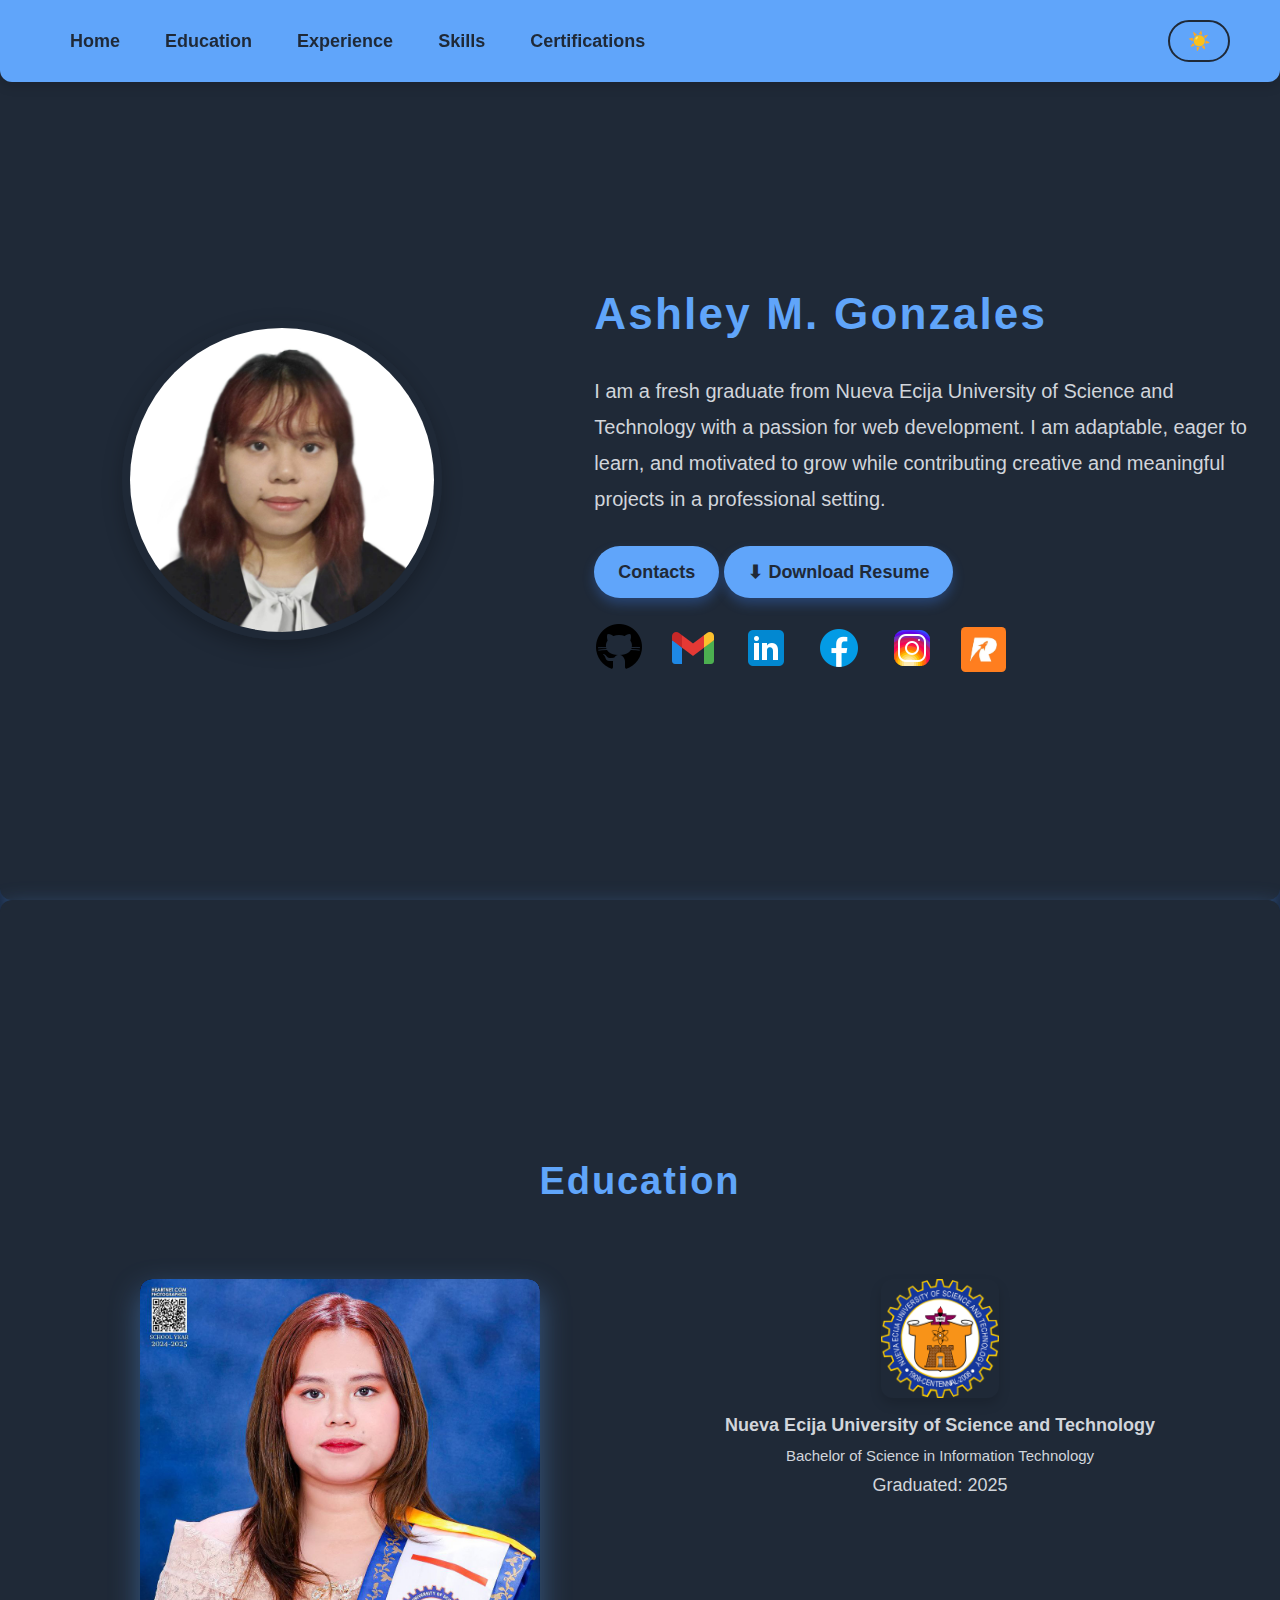
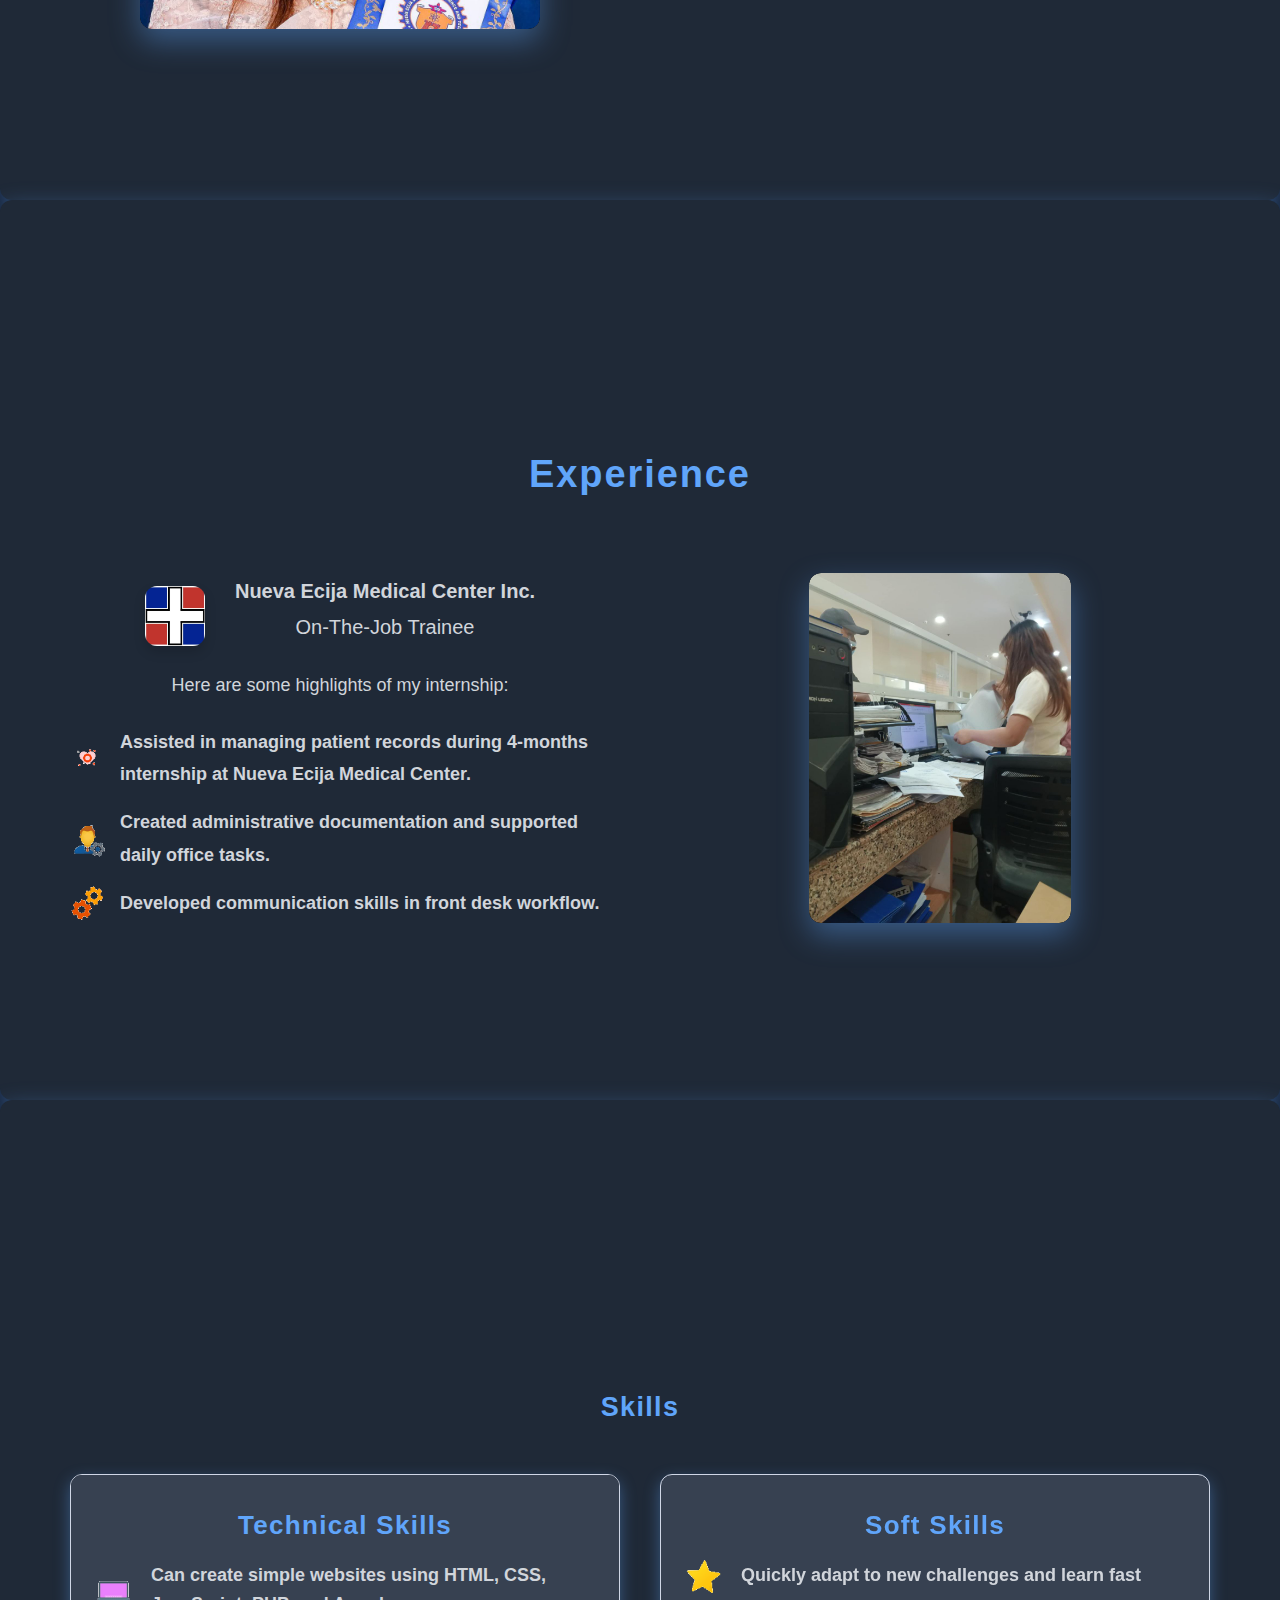
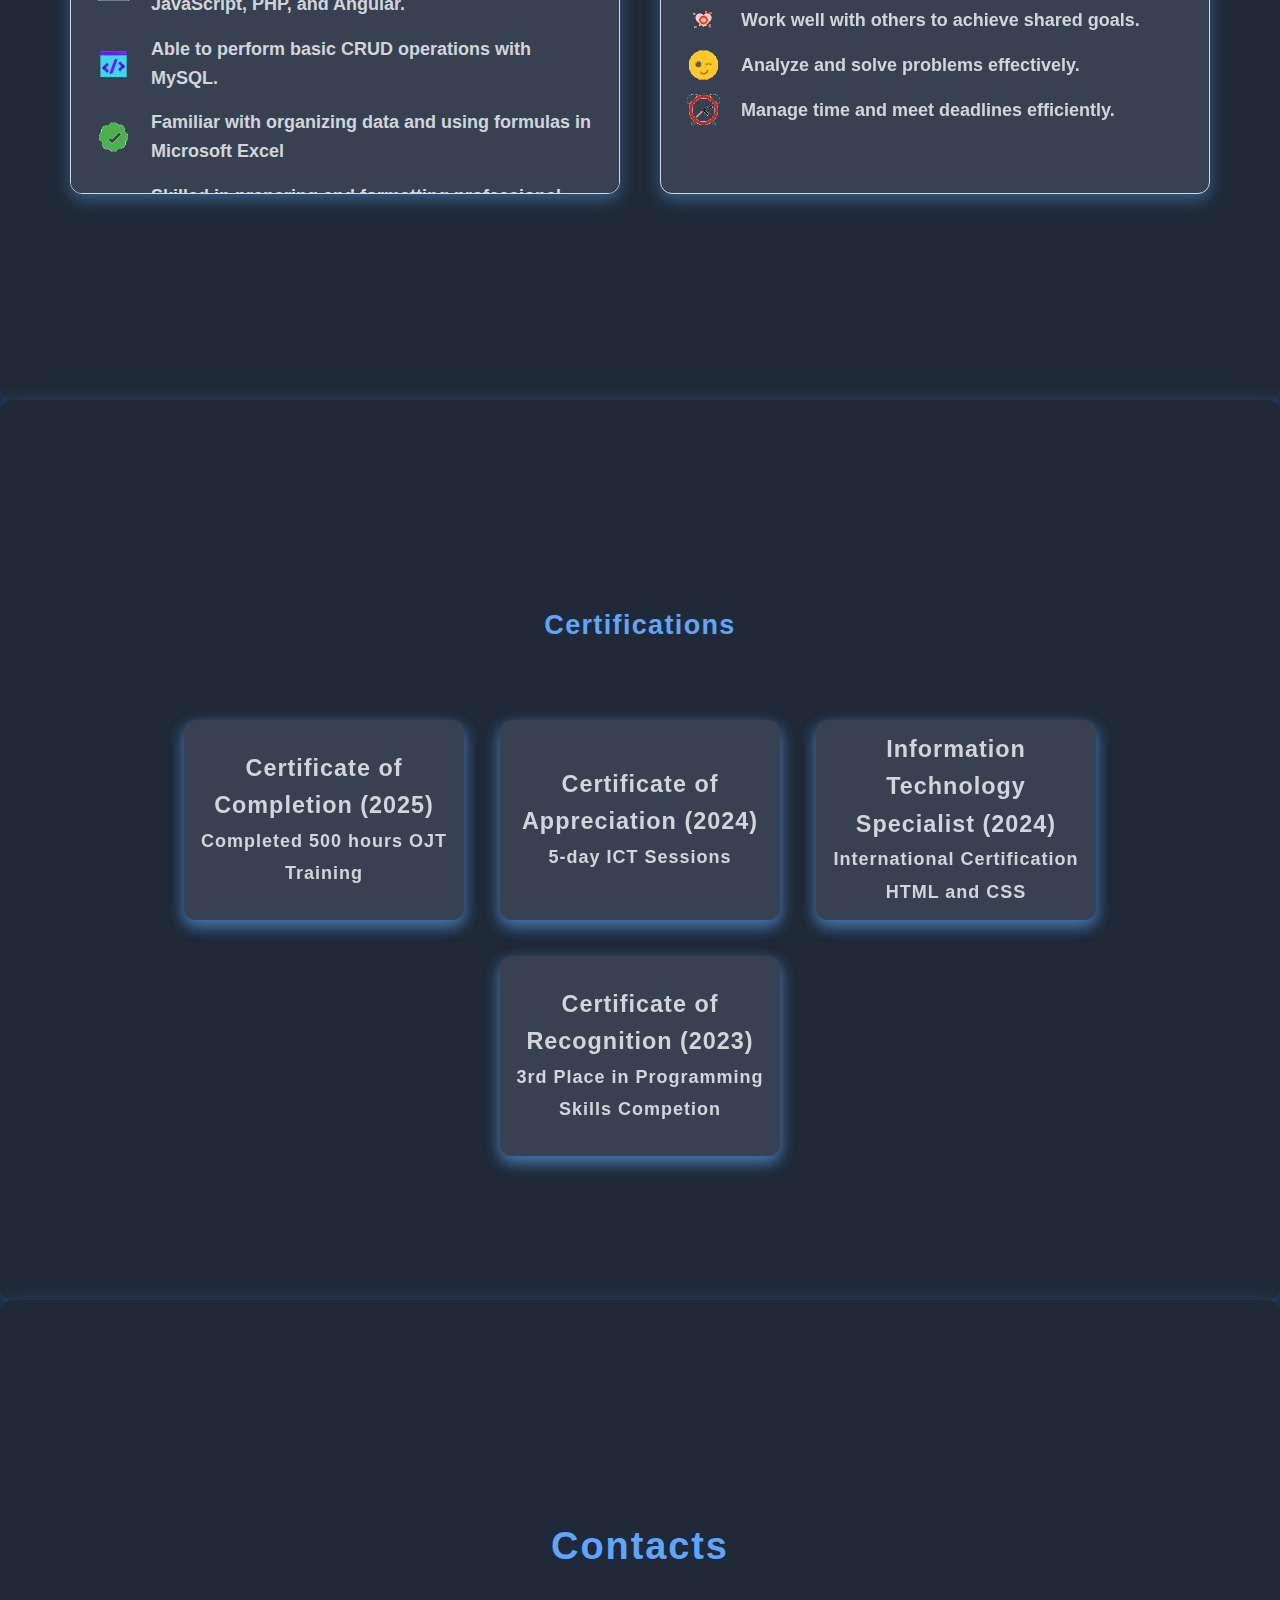
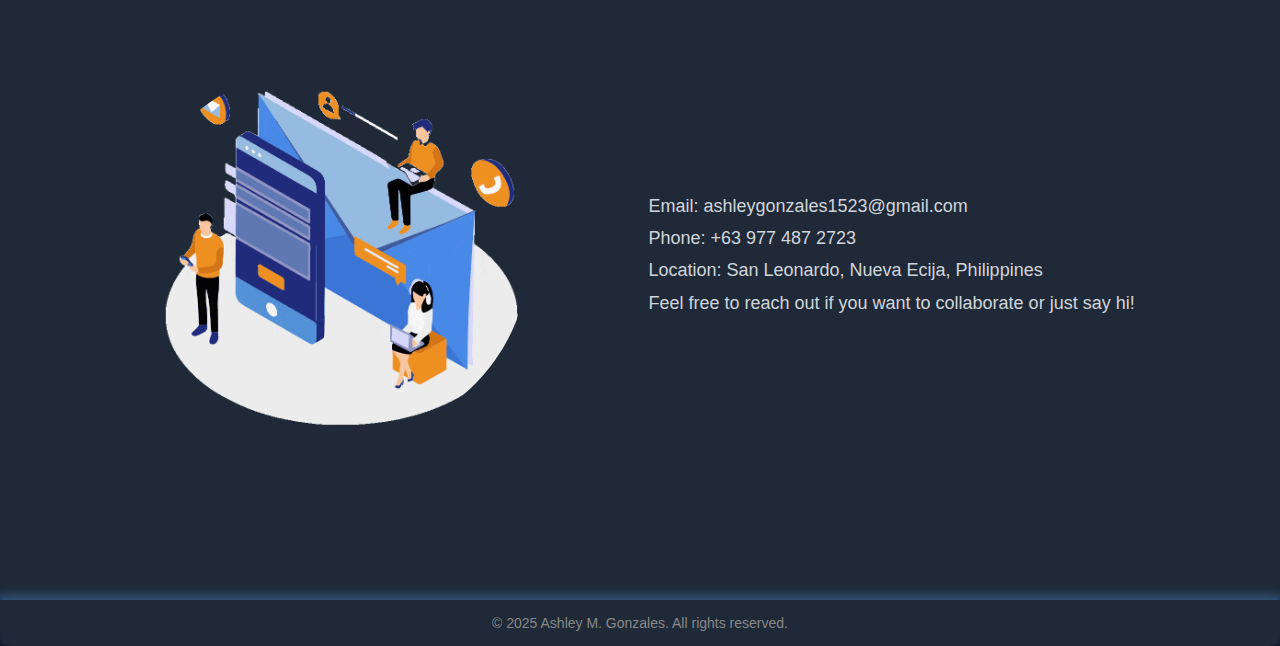
<file: index.html>
<!DOCTYPE html>
<html lang="en">
<head>
  <meta charset="UTF-8" />
  <meta name="viewport" content="width=device-width, initial-scale=1.0" />
  <title>Ashley M. Gonzales | Fullscreen Portfolio</title>
  <link rel="stylesheet" href="style.css">

</head>
<body>

  <nav>
  <!-- Desktop Links -->
  <div class="nav-links">
    <a href="#home">Home</a>
    <a href="#education">Education</a>
    <a href="#experience">Experience</a>
    <a href="#skills">Skills</a>
    <a href="#certification">Certifications</a>
  </div>

  <!-- Dark/Light Mode Toggle -->
  <button id="theme-toggle">🌙</button>

  <!-- Hamburger Icon -->
  <div class="hamburger" onclick="toggleSidebar()">☰</div>
</nav>

<!-- Sidebar (for mobile) -->
<div class="sidebar" id="sidebar">
  <a href="javascript:void(0)" class="closebtn" onclick="toggleSidebar()">×</a>
  <a href="#home">Home</a>
    <a href="#education">Education</a>
    <a href="#experience">Experience</a>
    <a href="#skills">Skills</a>
    <a href="#certification">Certifications</a>
</div>


  <section class="section home" id="home">
    <div class="photo">
      <img src="profile/profile.jpg" alt="Photo of Ashley M. Gonzales" class="slides" />
    </div>
    <div class="about">
      <h1>Ashley M. Gonzales</h1>
      <p>
        I am a fresh graduate from Nueva Ecija University of Science and Technology with a passion for web development. I am adaptable, eager to learn, and motivated to grow while contributing creative and meaningful projects in a professional setting.
      </p> <br>
      <a href="#contact" class="resume-btn">Contacts</a>
      <a href="Gonzales, Ashley M.pdf" download class="resume-btn">⬇ Download Resume</a>
      <div class="social-links">
        <a href="https://github.com/ashlel1523" target="_blank" rel="noopener"><img src="logo/github.png"></a>
        <a href="mailto:ashleygonzales1523@gmail.com" target="_blank" rel="noopener"><img src="logo/gmail.png" alt="Gmail"></a>
        <a href="https://linkedin.com/in/ashleymgonzales" target="_blank" rel="noopener"><img src="logo/linkedin.png"></a>
        <a href="https://www.facebook.com/ashley.marquez.gonzales" target="_blank" rel="noopener"><img src="logo/facebook.png"></a>
        <a href="https://www.instagram.com/shi_ash_ley?igsh=MXR6d3k3aHR1ZGpjag==" target="_blank" rel="noopener"><img src="logo/instagram.png"></a>
        <a href="https://raket.ph/ashleygonzales1523" target="_blank" rel="noopener noreferrer"><img src="logo/racket.webp" style="border-radius: 10%; height: 45px;"></a>
      </div>
    </div>
    
  </section>

  <section class="section education" id="education">
    <h2>Education</h2>
    <div class="edu-container">
      <div class="edu-left">
        <div class="slideshow-card" id="slideshow1">
          <div class="slideshow">
      <img src="education/educ1.jpg" alt="Project 1" class="slide slides active"/>
      <img src="education/educ2.jpg" alt="Project 2" class="slide slides" />
      <img src="education/educ3.jpg" alt="Project 3" class="slide  slides" />
      <img src="education/educ4.jpg" alt="Project 4" class="slide slides" />
      <img src="education/educ5.jpg" alt="Project 5" class="slide  slides" />
      <img src="education/educ6.jpg" alt="Project 6" class="slide slides" />
      <img src="education/educ7.jpg" alt="Project 7" class="slide  slides" />
      <img src="education/educ8.jpg" alt="Project 8" class="slide slides" />
      <img src="education/educ9.jpg" alt="Project 9" class="slide  slides" />
          </div>
        </div>
      </div>
      <div class="edu-right">
        <img src="neust.webp" alt="Education Illustration" class="image" />
        <p>
          <b>Nueva Ecija University of Science and Technology</b><br />
          <p style="font-size: 15px;">Bachelor of Science in Information Technology</p>
          <p style="font-size: 18px;">Graduated: 2025</p>
        </p>
      </div>
    </div>
  </section>

  <section class="section experience" id="experience">
    <h2>Experience</h2>
    <div class="experience-container">
      <div class="experience-left">
       <div class="logo-name">
  <img src="logo.jpg" alt="Education Illustration" class="image" />
  <p></p><br>
  <p><b>Nueva Ecija Medical Center Inc.</b> <br> On-The-Job Trainee</p>
</div>
  <p style="font-size: 18px; ">
    Here are some highlights of my internship:
  </p>
        <ul>
          <li class="heart">Assisted in managing patient records during 4-months internship at Nueva Ecija Medical Center.</li>
          <li class="manage">Created administrative documentation and supported daily office tasks.</li>
          <li class="process">Developed communication skills in front desk workflow.</li>
        </ul>
      </div>
      <div class="experience-right">
        <div class="slideshow-card" id="slideshow2">
          <div class="slideshow">
            <img src="experience/exp1.jpg" alt="Project 1" class="slide slides active"/>
            <img src="experience/exp2.jpg" alt="Project 2" class="slide slides" />
            <img src="experience/exp3.jpg" alt="Project 3" class="slide slides" />
            <img src="experience/exp4.jpg" alt="Project 4" class="slide slides" />
            <img src="experience/exp5.jpg" alt="Project 5" class="slide slides" />
            <img src="experience/exp6.jpg" alt="Project 6" class="slide slides" />
            <img src="experience/exp7.jpg" alt="Project 7" class="slide slides" />
          </div>
        </div>
      </div>
    </div>
  </section>

  <section class="section skills" id="skills">
    <h2>Skills</h2>
    <div class="skills-row">
      <div class="skill-card">
        <h3>Technical Skills</h3>
        <ul>
          <li class="laptop">Can create simple websites using HTML, CSS, JavaScript, PHP, and Angular.</li>
          <li class="program">Able to perform basic CRUD operations with MySQL.</li>
          <li class="check">Familiar with organizing data and using formulas in Microsoft Excel</li>
          <li class="file">Skilled in preparing and formatting professional documents.</li>
        </ul>
      </div>
      <div class="skill-card">
        <h3>Soft Skills</h3>
        <ul>
          <li class="star">Quickly adapt to new challenges and learn fast</li>
          <li class="heart">Work well with others to achieve shared goals.</li>
          <li class="smile">Analyze and solve problems effectively.</li>
          <li class="time">Manage time and meet deadlines efficiently.</li>
        </ul>
      </div>
    </div>
  </section>

  <section class="section" id="certification">
  <h2>Certifications</h2>
  <div class="cert-card-container">

    <div class="cert-card">
      <div class="cert-inner">
        <div class="cert-front">
          <h3>Certificate of Completion (2025)</h3>
          <p>Completed 500 hours OJT Training</p>
        </div>
        <div class="cert-back">
          <img src="Certificate/certificate1.jpg" alt="HTML Certificate" class="slides" />
        </div>
      </div>
    </div>

    <div class="cert-card">
      <div class="cert-inner">
        <div class="cert-front">
          <h3>Certificate of Appreciation (2024)</h3>
          <p>5-day ICT Sessions</p>
        </div>
        <div class="cert-back">
          <img src="Certificate/certificate2.jpg" alt="JavaScript Certificate" class="slides" />
        </div>
      </div>
    </div>

    <div class="cert-card">
      <div class="cert-inner">
        <div class="cert-front">
          <h3>Information Technology Specialist (2024)</h3>
          <p>International Certification HTML and CSS</p>
        </div>
        <div class="cert-back">
          <img src="Certificate/certificate4.png" alt="Responsive Design Certificate" class="slides"/>
        </div>
      </div>
    </div>

    <div class="cert-card">
      <div class="cert-inner">
        <div class="cert-front">
          <h3>Certificate of Recognition (2023)</h3>
          <p>3rd Place in Programming Skills Competion</p>
        </div>
        <div class="cert-back">
          <img src="Certificate/certificate3.jpg" alt="Git Certificate" class="slides" />
        </div>
      </div>
    </div>

  </div>
</section>


  <section class="section contact" id="contact">
    <h2>Contacts</h2>
    <div class="contact-container">
      <div class="contact-left">
        <img src="logo/mail.gif" alt="Contact Illustration" />
      </div>
      <div class="contact-right">
        <p>Email: ashleygonzales1523@gmail.com</p>
        <p>Phone: +63 977 487 2723</p>
        <p>Location: San Leonardo, Nueva Ecija, Philippines</p>
        <p>Feel free to reach out if you want to collaborate or just say hi!</p>
      </div>
    </div>
  </section>

  <div id="imageModal" class="modal">
  <span class="close" onclick="closeModal()">&times;</span>
  <img class="modal-content" id="modalImage">
  <div class="modal-controls">
    <span class="prev" onclick="changeSlide(-1)">&#10094;</span>
    <span class="next" onclick="changeSlide(1)">&#10095;</span>
  </div>
</div>


  <footer>
    &copy; 2025 Ashley M. Gonzales. All rights reserved.
  </footer>

</body>
</html>

<script>

  
  // Dark Mode Toggle
  const toggleBtn = document.getElementById('theme-toggle');
  const body = document.body;

  // Set dark mode as default on first load if no theme is saved
  if (!localStorage.getItem('theme')) {
    localStorage.setItem('theme', 'dark');
  }

  if (localStorage.getItem('theme') === 'dark') {
    body.classList.add('dark-mode');
    toggleBtn.textContent = '☀️';
  } else {
    toggleBtn.textContent = '🌙';
  }

  toggleBtn.addEventListener('click', () => {
    body.classList.toggle('dark-mode');
    const isDark = body.classList.contains('dark-mode');
    toggleBtn.textContent = isDark ? '☀️' : '🌙';
    localStorage.setItem('theme', isDark ? 'dark' : 'light');
  });

  // Reusable slideshow logic for multiple sections
  function initSlideshow(containerId) {
    const container = document.getElementById(containerId);
    if (!container) return;

    const slides = container.querySelectorAll('.slide');
    let currentSlide = 0;

    function showSlide(index) {
      slides.forEach((slide, i) => {
        slide.classList.toggle('active', i === index);
      });
    }

    showSlide(currentSlide); // show first immediately

    setInterval(() => {
      currentSlide = (currentSlide + 1) % slides.length;
      showSlide(currentSlide);
    }, 3500);
  }

  // Initialize all slideshow sections
  initSlideshow('slideshow1');
  initSlideshow('slideshow2');

  const modal = document.getElementById("imageModal");
  const modalImg = document.getElementById("modalImage");
  const controls = document.querySelector(".modal-controls");
  const slideImages = [...document.querySelectorAll(".slide")];
  let currentIndex = 0;

  function openModal(src, isSlide = false, index = 0) {
    modal.style.display = "block";
    modalImg.src = src;
    controls.style.display = isSlide ? "flex" : "none";
    if (isSlide) currentIndex = index;
  }

  function closeModal() {
    modal.style.display = "none";
  }

  function changeSlide(n) {
    currentIndex += n;
    if (currentIndex < 0) currentIndex = slideImages.length - 1;
    if (currentIndex >= slideImages.length) currentIndex = 0;
    modalImg.src = slideImages[currentIndex].src;
  }

  // Slide images (with arrows)
  slideImages.forEach((img, i) => {
    img.addEventListener("click", () => openModal(img.src, true, i));
  });

  // Static images (no arrows)
  document.querySelectorAll(".slides:not(.slide)").forEach(img => {
    img.addEventListener("click", () => openModal(img.src, false));
  });

  // Close on outside click
  window.onclick = function(e) {
    if (e.target === modal) closeModal();
  }


</script>

<script>
  const sidebar = document.getElementById("sidebar");

  function toggleSidebar() {
    if (sidebar.style.width === "250px") {
      sidebar.style.width = "0";
    } else {
      sidebar.style.width = "250px";
    }
  }

  // Automatically close sidebar when any link is clicked
  const sidebarLinks = sidebar.querySelectorAll("a:not(.closebtn)");
  sidebarLinks.forEach(link => {
    link.addEventListener("click", () => {
      sidebar.style.width = "0";
    });
  });
</script>
</file>
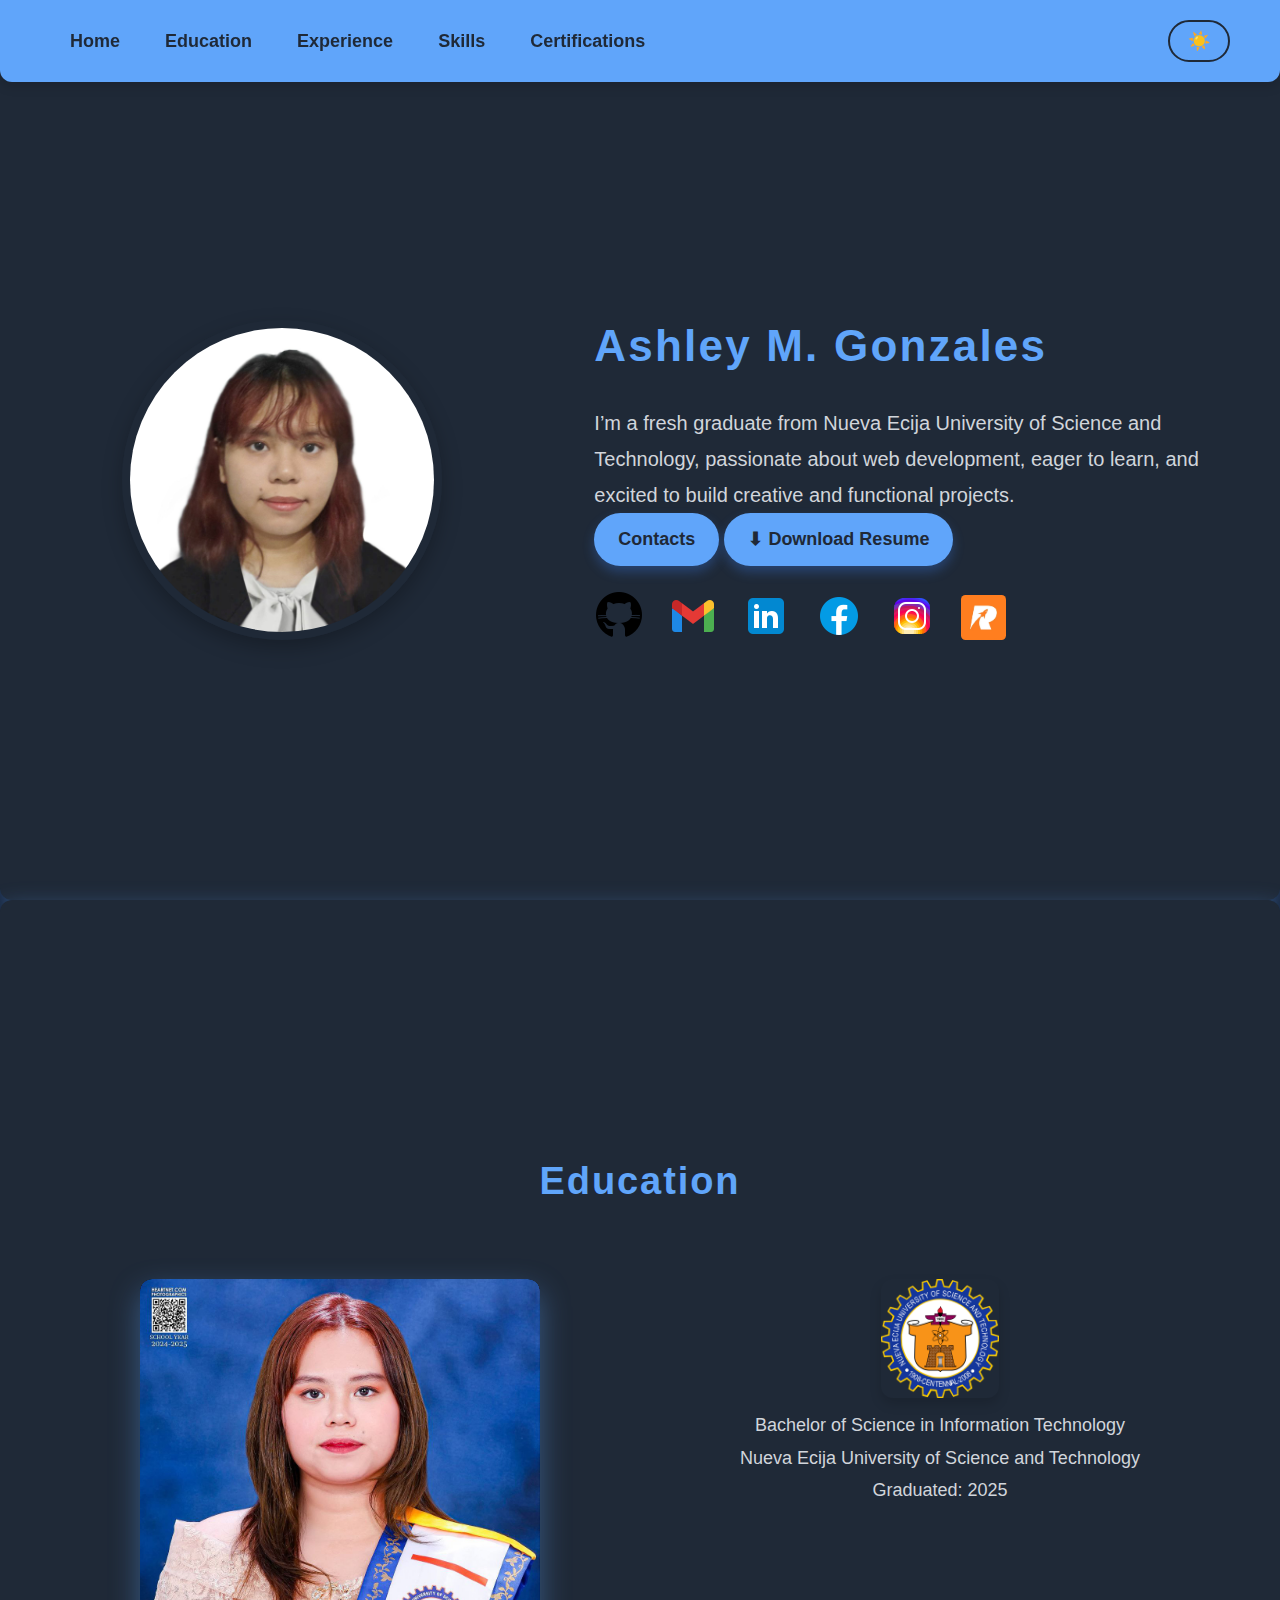
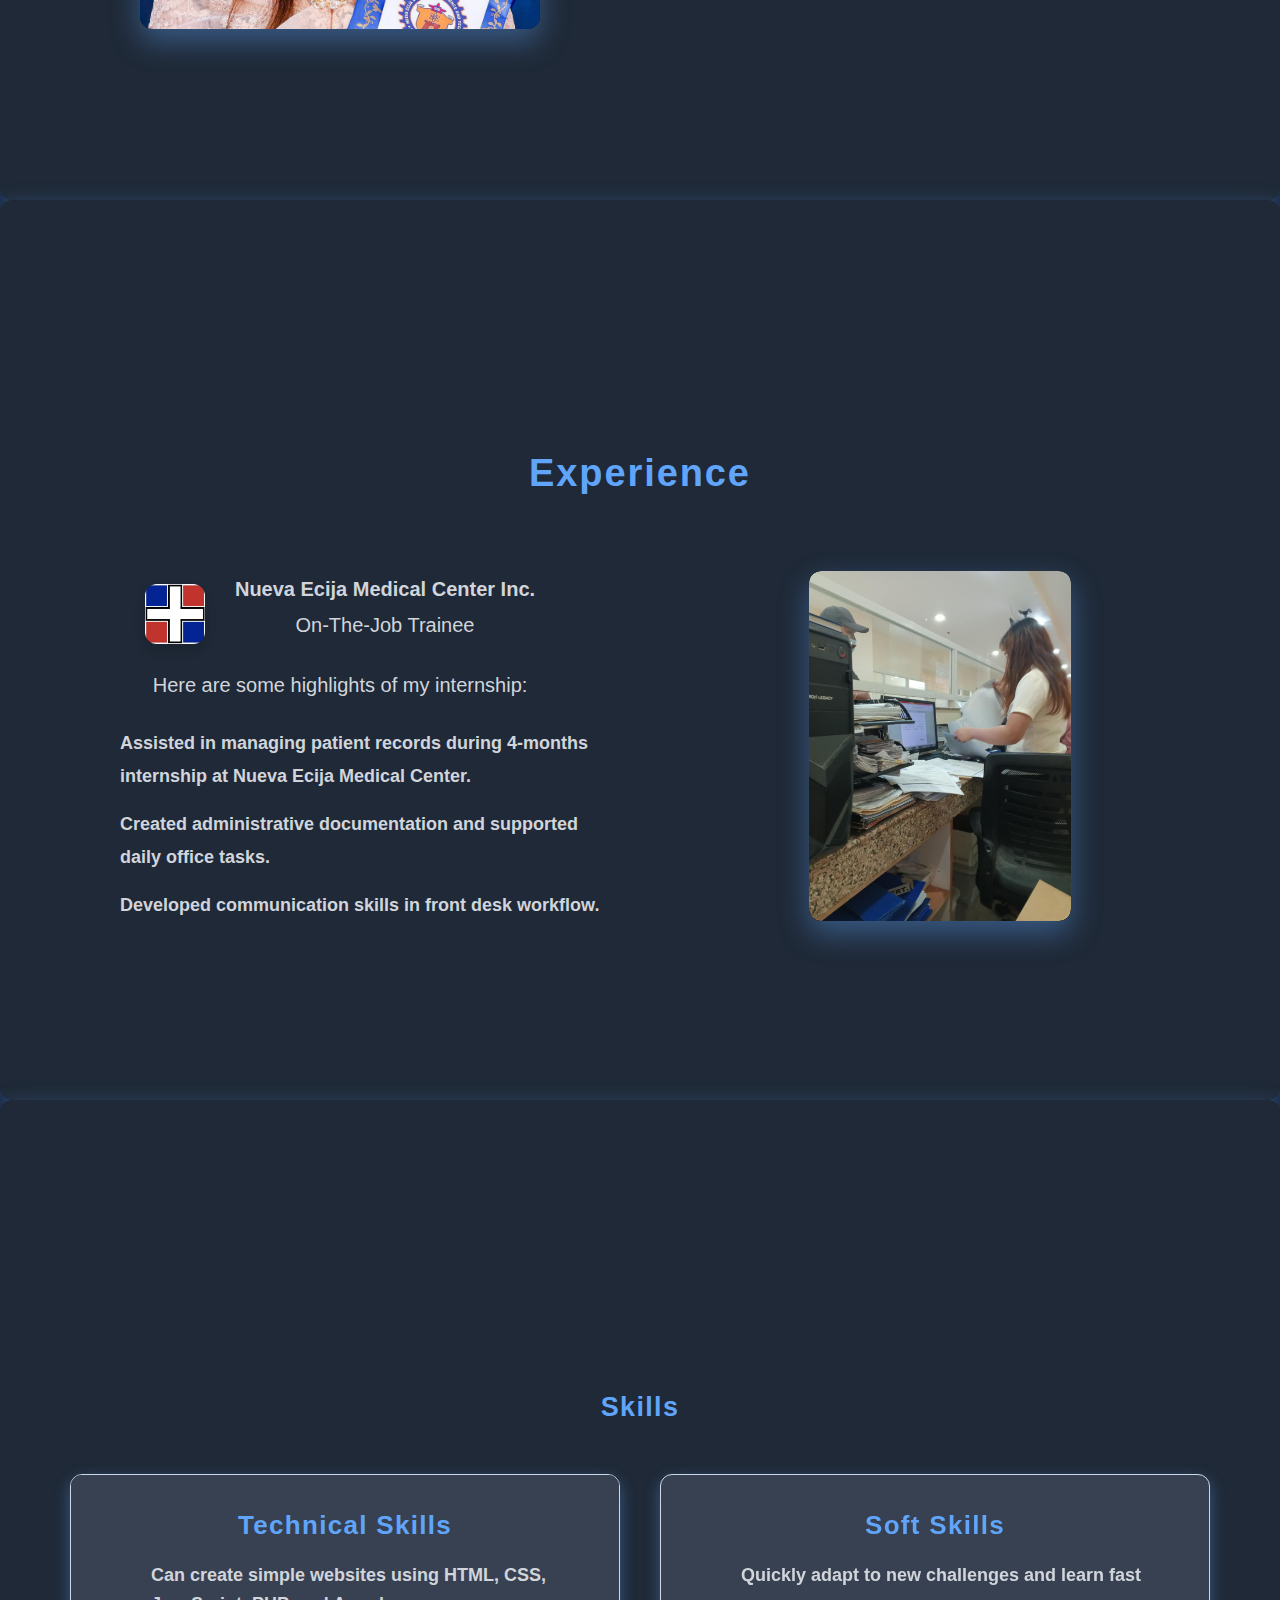
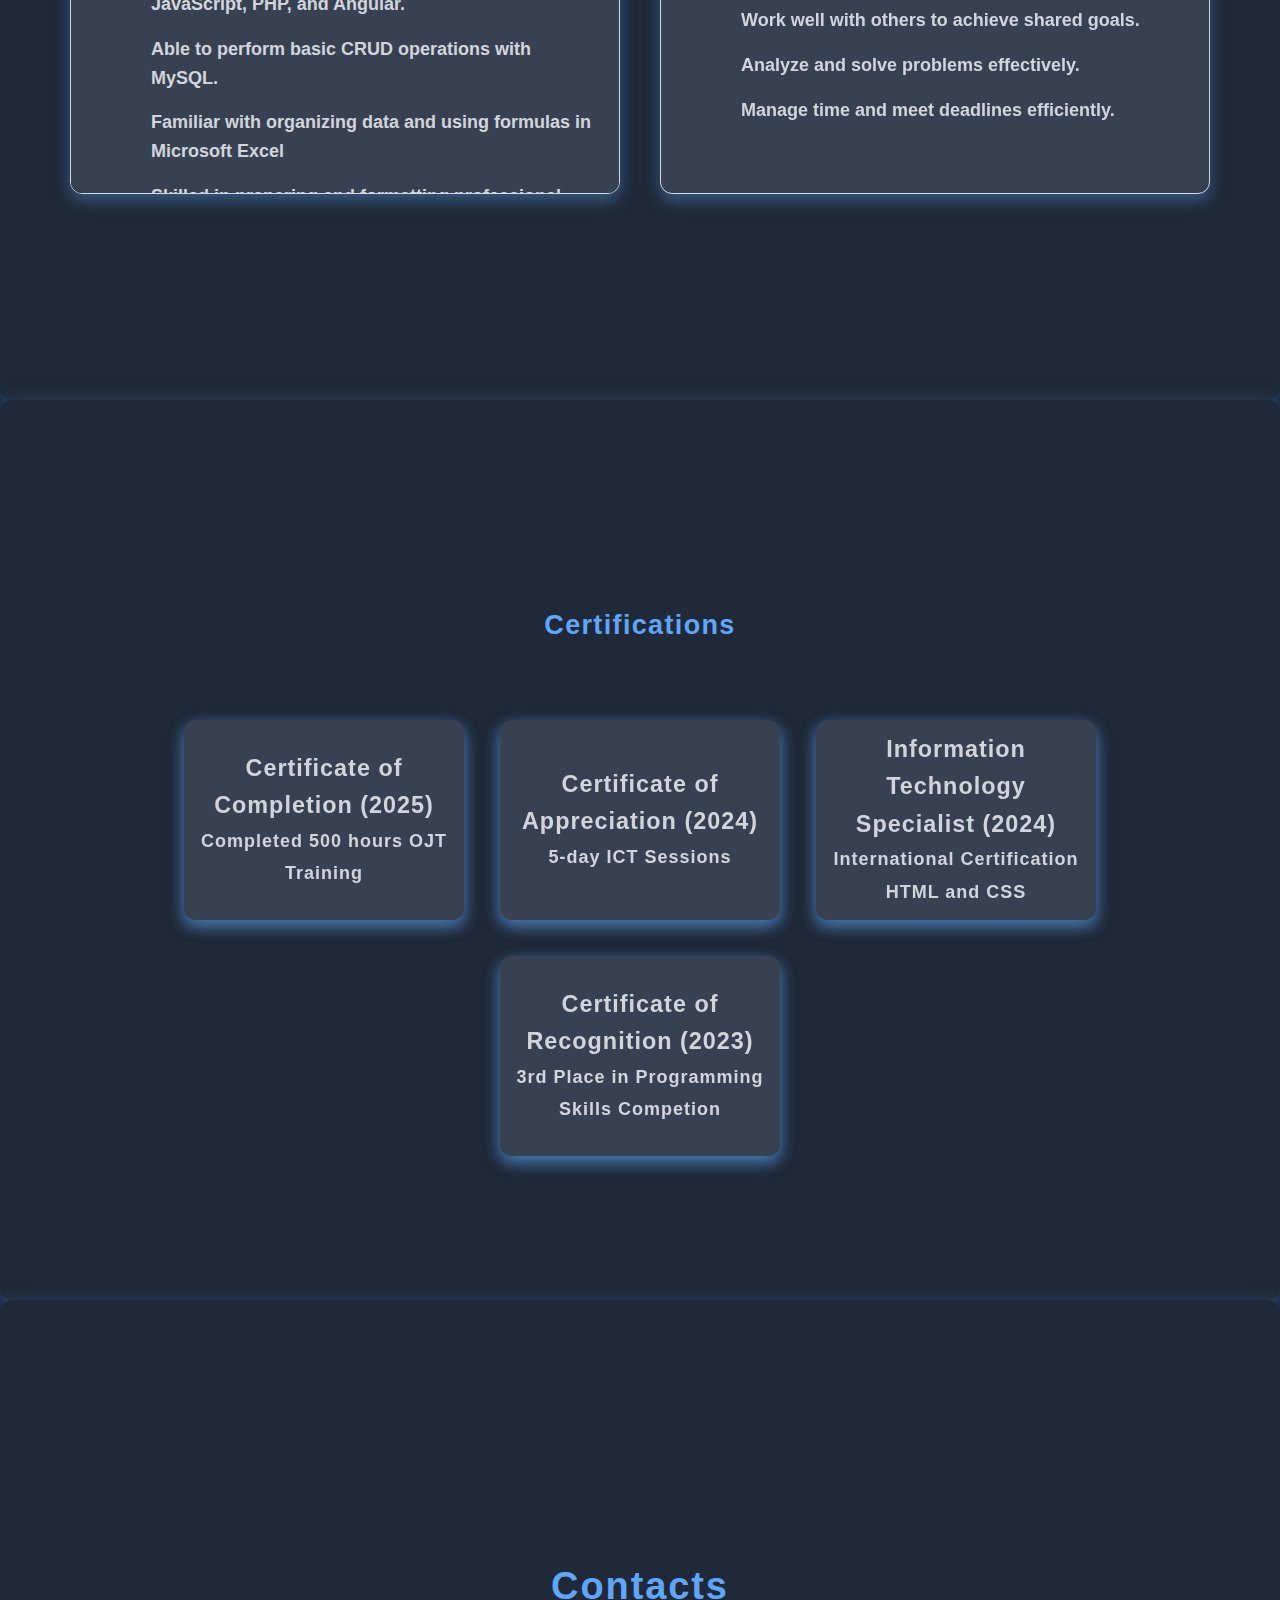
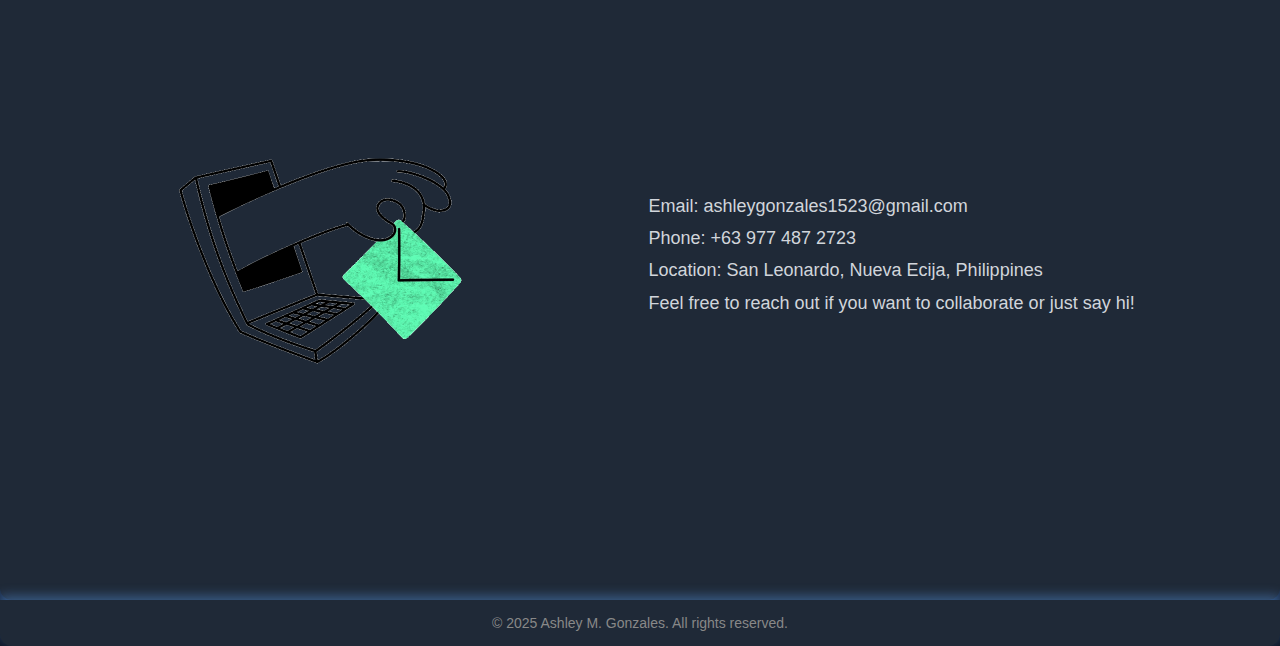
<file: profile.html>
<!DOCTYPE html>
<html lang="en">
<head>
  <meta charset="UTF-8" />
  <meta name="viewport" content="width=device-width, initial-scale=1.0" />
  <title>Ashley M. Gonzales | Fullscreen Portfolio</title>
  <link rel="stylesheet" href="style.css">

</head>
<body>

  <nav>
  <!-- Desktop Links -->
  <div class="nav-links">
    <a href="#home">Home</a>
    <a href="#education">Education</a>
    <a href="#experience">Experience</a>
    <a href="#skills">Skills</a>
    <a href="#certification">Certifications</a>
  </div>

  <!-- Dark/Light Mode Toggle -->
  <button id="theme-toggle">🌙</button>

  <!-- Hamburger Icon -->
  <div class="hamburger" onclick="toggleSidebar()">☰</div>
</nav>

<!-- Sidebar (for mobile) -->
<div class="sidebar" id="sidebar">
  <a href="javascript:void(0)" class="closebtn" onclick="toggleSidebar()">×</a>
  <a href="#home">Home</a>
    <a href="#education">Education</a>
    <a href="#experience">Experience</a>
    <a href="#skills">Skills</a>
    <a href="#certification">Certifications</a>
</div>


  <section class="section home" id="home">
    <div class="photo">
      <img src="profile/profile.jpg" alt="Photo of Ashley M. Gonzales" class="slides" />
    </div>
    <div class="about">
      <h1>Ashley M. Gonzales</h1>
      <p>
        I’m a fresh graduate from Nueva Ecija University of Science and Technology, passionate about web development, eager to learn, and excited to build creative and functional projects.
      </p>
      <a href="#contact" class="resume-btn">Contacts</a>
      <a href="Gonzales, Ashley M.pdf" download class="resume-btn">⬇ Download Resume</a>
      <div class="social-links">
        <a href="https://github.com/ashlel1523" target="_blank" rel="noopener"><img src="logo/github.png"></a>
        <a href="mailto:ashleygonzales1523@gmail.com" target="_blank" rel="noopener"><img src="logo/gmail.png" alt="Gmail"></a>
        <a href="https://linkedin.com/in/ashleymgonzales" target="_blank" rel="noopener"><img src="logo/linkedin.png"></a>
        <a href="https://www.facebook.com/ashley.marquez.gonzales" target="_blank" rel="noopener"><img src="logo/facebook.png"></a>
        <a href="https://www.instagram.com/shi_ash_ley?igsh=MXR6d3k3aHR1ZGpjag==" target="_blank" rel="noopener"><img src="logo/instagram.png"></a>
        <a href="https://raket.ph/ashleygonzales1523" target="_blank" rel="noopener noreferrer"><img src="logo/racket.webp" style="border-radius: 10%; height: 45px;"></a>
      </div>
    </div>
    
  </section>

  <section class="section education" id="education">
    <h2>Education</h2>
    <div class="edu-container">
      <div class="edu-left">
        <div class="slideshow-card" id="slideshow1">
          <div class="slideshow">
      <img src="education/educ1.jpg" alt="Project 1" class="slide slides active"/>
      <img src="education/educ2.jpg" alt="Project 2" class="slide slides" />
      <img src="education/educ3.jpg" alt="Project 3" class="slide  slides" />
      <img src="education/educ4.jpg" alt="Project 4" class="slide slides" />
      <img src="education/educ5.jpg" alt="Project 5" class="slide  slides" />
      <img src="education/educ6.jpg" alt="Project 6" class="slide slides" />
      <img src="education/educ7.jpg" alt="Project 7" class="slide  slides" />
      <img src="education/educ8.jpg" alt="Project 8" class="slide slides" />
      <img src="education/educ9.jpg" alt="Project 9" class="slide  slides" />
          </div>
        </div>
      </div>
      <div class="edu-right">
        <img src="neust.webp" alt="Education Illustration" class="image" />
        <p>
          Bachelor of Science in Information Technology<br />
          Nueva Ecija University of Science and Technology<br />
          Graduated: 2025
        </p>
      </div>
    </div>
  </section>

  <section class="section experience" id="experience">
    <h2>Experience</h2>
    <div class="experience-container">
      <div class="experience-left">
       <div class="logo-name">
  <img src="logo.jpg" alt="Education Illustration" class="image" />
  <p></p><br>
  <p><b>Nueva Ecija Medical Center Inc.</b> <br> On-The-Job Trainee</p>
</div>
        <p>Here are some highlights of my internship:</p>
        <ul>
          <li>Assisted in managing patient records during 4-months internship at Nueva Ecija Medical Center.</li>
          <li>Created administrative documentation and supported daily office tasks.</li>
          <li>Developed communication skills in front desk workflow.</li>
        </ul>
      </div>
      <div class="experience-right">
        <div class="slideshow-card" id="slideshow2">
          <div class="slideshow">
            <img src="experience/exp1.jpg" alt="Project 1" class="slide slides active"/>
            <img src="experience/exp2.jpg" alt="Project 2" class="slide slides" />
            <img src="experience/exp3.jpg" alt="Project 3" class="slide slides" />
            <img src="experience/exp4.jpg" alt="Project 4" class="slide slides" />
            <img src="experience/exp5.jpg" alt="Project 5" class="slide slides" />
            <img src="experience/exp6.jpg" alt="Project 6" class="slide slides" />
            <img src="experience/exp7.jpg" alt="Project 7" class="slide slides" />
          </div>
        </div>
      </div>
    </div>
  </section>

  <section class="section skills" id="skills">
    <h2>Skills</h2>
    <div class="skills-row">
      <div class="skill-card">
        <h3>Technical Skills</h3>
        <ul>
          <li>Can create simple websites using HTML, CSS, JavaScript, PHP, and Angular.</li>
          <li>Able to perform basic CRUD operations with MySQL.</li>
          <li>Familiar with organizing data and using formulas in Microsoft Excel</li>
          <li>Skilled in preparing and formatting professional documents.</li>
        </ul>
      </div>
      <div class="skill-card">
        <h3>Soft Skills</h3>
        <ul>
          <li>Quickly adapt to new challenges and learn fast</li>
          <li>Work well with others to achieve shared goals.</li>
          <li>Analyze and solve problems effectively.</li>
          <li>Manage time and meet deadlines efficiently.</li>
        </ul>
      </div>
    </div>
  </section>

  <section class="section" id="certification">
  <h2>Certifications</h2>
  <div class="cert-card-container">

    <div class="cert-card">
      <div class="cert-inner">
        <div class="cert-front">
          <h3>Certificate of Completion (2025)</h3>
          <p>Completed 500 hours OJT Training</p>
        </div>
        <div class="cert-back">
          <img src="Certificate/certificate1.jpg" alt="HTML Certificate" class="slides" />
        </div>
      </div>
    </div>

    <div class="cert-card">
      <div class="cert-inner">
        <div class="cert-front">
          <h3>Certificate of Appreciation (2024)</h3>
          <p>5-day ICT Sessions</p>
        </div>
        <div class="cert-back">
          <img src="Certificate/certificate2.jpg" alt="JavaScript Certificate" class="slides" />
        </div>
      </div>
    </div>

    <div class="cert-card">
      <div class="cert-inner">
        <div class="cert-front">
          <h3>Information Technology Specialist (2024)</h3>
          <p>International Certification HTML and CSS</p>
        </div>
        <div class="cert-back">
          <img src="Certificate/certificate4.png" alt="Responsive Design Certificate" class="slides"/>
        </div>
      </div>
    </div>

    <div class="cert-card">
      <div class="cert-inner">
        <div class="cert-front">
          <h3>Certificate of Recognition (2023)</h3>
          <p>3rd Place in Programming Skills Competion</p>
        </div>
        <div class="cert-back">
          <img src="Certificate/certificate3.jpg" alt="Git Certificate" class="slides" />
        </div>
      </div>
    </div>

  </div>
</section>


  <section class="section contact" id="contact">
    <h2>Contacts</h2>
    <div class="contact-container">
      <div class="contact-left">
        <img src="mail.gif" alt="Contact Illustration" />
      </div>
      <div class="contact-right">
        <p>Email: ashleygonzales1523@gmail.com</p>
        <p>Phone: +63 977 487 2723</p>
        <p>Location: San Leonardo, Nueva Ecija, Philippines</p>
        <p>Feel free to reach out if you want to collaborate or just say hi!</p>
      </div>
    </div>
  </section>

  <div id="imageModal" class="modal">
  <span class="close" onclick="closeModal()">&times;</span>
  <img class="modal-content" id="modalImage">
  <div class="modal-controls">
    <span class="prev" onclick="changeSlide(-1)">&#10094;</span>
    <span class="next" onclick="changeSlide(1)">&#10095;</span>
  </div>
</div>


  <footer>
    &copy; 2025 Ashley M. Gonzales. All rights reserved.
  </footer>

</body>
</html>

<script>

  
  // Dark Mode Toggle
  const toggleBtn = document.getElementById('theme-toggle');
  const body = document.body;

  // Set dark mode as default on first load if no theme is saved
  if (!localStorage.getItem('theme')) {
    localStorage.setItem('theme', 'dark');
  }

  if (localStorage.getItem('theme') === 'dark') {
    body.classList.add('dark-mode');
    toggleBtn.textContent = '☀️';
  } else {
    toggleBtn.textContent = '🌙';
  }

  toggleBtn.addEventListener('click', () => {
    body.classList.toggle('dark-mode');
    const isDark = body.classList.contains('dark-mode');
    toggleBtn.textContent = isDark ? '☀️' : '🌙';
    localStorage.setItem('theme', isDark ? 'dark' : 'light');
  });

  // Reusable slideshow logic for multiple sections
  function initSlideshow(containerId) {
    const container = document.getElementById(containerId);
    if (!container) return;

    const slides = container.querySelectorAll('.slide');
    let currentSlide = 0;

    function showSlide(index) {
      slides.forEach((slide, i) => {
        slide.classList.toggle('active', i === index);
      });
    }

    showSlide(currentSlide); // show first immediately

    setInterval(() => {
      currentSlide = (currentSlide + 1) % slides.length;
      showSlide(currentSlide);
    }, 3500);
  }

  // Initialize all slideshow sections
  initSlideshow('slideshow1');
  initSlideshow('slideshow2');

  const modal = document.getElementById("imageModal");
  const modalImg = document.getElementById("modalImage");
  const controls = document.querySelector(".modal-controls");
  const slideImages = [...document.querySelectorAll(".slide")];
  let currentIndex = 0;

  function openModal(src, isSlide = false, index = 0) {
    modal.style.display = "block";
    modalImg.src = src;
    controls.style.display = isSlide ? "flex" : "none";
    if (isSlide) currentIndex = index;
  }

  function closeModal() {
    modal.style.display = "none";
  }

  function changeSlide(n) {
    currentIndex += n;
    if (currentIndex < 0) currentIndex = slideImages.length - 1;
    if (currentIndex >= slideImages.length) currentIndex = 0;
    modalImg.src = slideImages[currentIndex].src;
  }

  // Slide images (with arrows)
  slideImages.forEach((img, i) => {
    img.addEventListener("click", () => openModal(img.src, true, i));
  });

  // Static images (no arrows)
  document.querySelectorAll(".slides:not(.slide)").forEach(img => {
    img.addEventListener("click", () => openModal(img.src, false));
  });

  // Close on outside click
  window.onclick = function(e) {
    if (e.target === modal) closeModal();
  }


</script>

<script>
  function toggleSidebar() {
    const sidebar = document.getElementById("sidebar");
    if (sidebar.style.width === "250px") {
      sidebar.style.width = "0";
    } else {
      sidebar.style.width = "250px";
    }
  }
</script>
</file>
<file: style.css>
/* Modernized Light mode colors (default) */
    
    :root {
      --primary: #3b82f6;
      --background: #f9fafb;
      --text: #1f2937;
      --white: #ffffff;
      --section-bg: #ffffff;
      --card-bg: #f3f4f6;
      --shadow-color: rgba(59, 130, 246, 0.2);
      --link-color: #3b82f6;
      --border-radius: 12px;
      --transition-speed: 0.4s;
      --font-family: 'Segoe UI', Tahoma, Geneva, Verdana, sans-serif;
    }

    /* Modernized Dark mode colors */
    body.dark-mode {
      --primary: #60a5fa;
      --background: #111827;
      --text: #d1d5db;
      --white: #1f2937;
      --section-bg: #1f2937;
      --card-bg: #374151;
      --shadow-color: rgba(96, 165, 250, 0.4);
      --link-color: #60a5fa;
    }

    * {
      margin: 0;
      padding: 0;
      box-sizing: border-box;
      scroll-behavior: smooth;
      -webkit-font-smoothing: antialiased;
      -moz-osx-font-smoothing: grayscale;
    }

    body {
      font-family: var(--font-family);
      color: var(--text);
      background: var(--background);
      transition: background-color var(--transition-speed) ease, color var(--transition-speed) ease;
      line-height: 1.6;
      font-size: 18px;
    }

    nav {
      position: fixed;
      width: 100%;
      background: var(--primary);
      padding: 20px 50px;
      z-index: 1000;
      display: flex;
      align-items: center;
      justify-content: space-between;
      box-shadow: 0 4px 12px rgba(0,0,0,0.15);
      border-radius: 0 0 var(--border-radius) var(--border-radius);
      transition: background-color var(--transition-speed) ease;
    }

    nav a {
      color: var(--white);
      margin: 0 20px;
      text-decoration: none;
      font-weight: 600;
      font-size: 18px;
      transition: color 0.3s ease;
    }

    nav a:hover {
      color: var(--white);
      text-decoration: underline;
    }

    #theme-toggle {
      background: transparent;
      border: 2px solid var(--white);
      color: var(--white);
      padding: 8px 18px;
      border-radius: 30px;
      font-size: 18px;
      cursor: pointer;
      transition: background-color 0.3s ease, color 0.3s ease;
      user-select: none;
    }

    #theme-toggle:hover {
      background-color: var(--white);
      color: var(--primary);
    }

    .section {
      min-height: 100vh;
      padding: 120px 30px 60px;
      display: flex;
      flex-direction: column;
      justify-content: center;
      align-items: center;
      background: var(--section-bg);
      transition: background-color var(--transition-speed) ease, color var(--transition-speed) ease;
      border-radius: var(--border-radius);
      box-shadow: 0 8px 24px var(--shadow-color);
    }

    h1, h2 {
      color: var(--primary);
      margin-bottom: 24px;
      transition: color var(--transition-speed) ease;
      font-weight: 700;
      letter-spacing: 0.05em;
    }

    p, ul {
      font-size: 18px;
      line-height: 1.8;
      transition: color var(--transition-speed) ease;
    }

    ul {
      list-style: none;
      padding-left: 0;
      text-align: center;
    }

    ul li::before {
      content: "• ";
      color: var(--primary);
      font-weight: 700;
    }

    .home {
      flex-direction: row;
      justify-content: space-between;
      align-items: center;
      text-align: left;
      width: 100%;
      max-width: 1300px;
      margin: 0 auto;
      gap: 60px;
    }

    .home .about {
      flex: 1.3;
    }

    .home .about h1 {
      font-size: 44px;
      font-weight: 800;
      letter-spacing: 0.05em;
    }

    .home .about p {
      font-size: 20px;
      max-width: 100%;
      line-height: 1.8;
    }

    .home .photo {
      flex: 1;
      display: flex;
      justify-content: center;
    }

    .home .photo img {
      width: 320px;
      height: 320px;
      border-radius: 50%;
      object-fit: cover;
      border: 8px solid var(--section-bg);
      box-shadow: 0 8px 20px rgba(0,0,0,0.25);
      transition: border-color var(--transition-speed) ease;
      cursor: pointer;
    }

    .contact {
      display: flex;
      gap: 40px;
      flex-wrap: wrap;
      justify-content: center;
      align-items: center;
    }

    .contact div {
      text-align: left;
    }

    .contact img {
      width: 160px;
      height: 160px;
      border-radius: 50%;
    }

    .image {
      width: 22%;
      max-width: 300px;
      height: auto;
      border-radius: var(--border-radius);
      object-fit: cover;
      margin-left: auto;
      margin-right: 0;
      box-shadow: 0 6px 12px rgba(0,0,0,0.15);
      transition: box-shadow var(--transition-speed) ease;
    }

    
    footer {
      text-align: center;
      padding: 12px;
      background: var(--section-bg);
      font-size: 14px;
      color: #888;
      transition: background-color var(--transition-speed) ease, color var(--transition-speed) ease;
      border-radius: 0 0 var(--border-radius) var(--border-radius);
      box-shadow: 0 -4px 12px var(--shadow-color);
    }

    @media (max-width: 900px) {
      .home {
        flex-direction: column;
        text-align: center;
        padding-top: 140px;
        gap: 40px;
      }

      .home .about, .home .photo {
        flex: unset;
        max-width: 100%;
      }

      .home .about h1 {
        font-size: 36px;
      }

      .home .photo img {
        width: 240px;
        height: 240px;
        border-width: 6px;
      }

      .contact {
        flex-direction: column;
        text-align: center;
      }

      .contact div {
        text-align: center;
      }
    }

    .experience h2 {
      color: var(--primary);
      font-size: 38px;
      text-align: center;
      margin-bottom: 48px;
      font-weight: 700;
      letter-spacing: 0.05em;
    }

    .experience-container {
      display: grid;
      grid-template-columns: repeat(auto-fit, minmax(320px, 1fr));
      gap: 60px;
      max-width: 1300px;
      margin: 0 auto;
      padding: 0 40px;
      width: 100%;
      align-items: start;
      opacity: 10;
      transform: translateY(20px);
      animation-fill-mode: forwards;
      animation-duration: 0.6s;
      animation-timing-function: ease-out;
    }

    .experience-left {
      text-align: left;
    }

    .experience-left p {
      font-size: 20px;
      line-height: 1.8;
      margin-bottom: 24px;
    }

    .experience-left ul {
      list-style: none;
      padding-left: 0;
    }

    .experience-left ul li {
      font-size: 17px;
      line-height: 1.8;
      padding-left: 1.4em;
      position: relative;
      margin-bottom: 16px;
      font-weight: 600;
      font-size: 18px; text-align: left; margin: 0;
    }

    .experience-left ul li {
  position: relative;
  padding-left: 50px; /* space for the image */
  margin-bottom: 16px;
}

/* Default check image */
.experience-left ul li::before {
  content: "";
  position: absolute;
  left: 0;
  top: 50%;
  transform: translateY(-50%);
  width: 35px;    /* adjust size */
  height: 35px;
  background-size: cover;
  background-repeat: no-repeat;
  background-position: center;
}


    .experience-right {
      display: flex;
      justify-content: center;
      align-items: center;
    }

    .slideshow-card {
      background: var(--card-bg);
      border-radius: var(--border-radius);
      box-shadow: 0 12px 30px var(--shadow-color);
      overflow: hidden;
    }
    .slideshow {
  position: relative;
  width: 100%;
  max-width: 600px;   /* adjust width */
  height: 350px;      /* adjust height */
  border-radius: var(--border-radius);
  overflow: hidden;
  background: #000;   /* background for empty space if needed */
}

.slide {
  position: absolute;
  top: 0;
  left: 0;
  width: 100%;
  height: 100%;
  object-fit: contain;   /* ✅ keeps full image visible */
  object-position: center;
  opacity: 0;
  transition: opacity 1s ease-in-out;
  border-radius: var(--border-radius);
}

.slide.active {
  opacity: 1;
  position: relative;
}

.experience-left {
  display: flex;
  flex-direction: column;   /* stack image and text */
  align-items: center;      /* center horizontally */
  text-align: center;       /* center text */
}

.experience-left .image {
  max-width: 120px;   /* adjust logo size */
  margin-bottom: 10px;
}


    @media (max-width: 768px) {
      .experience-container {
        flex-direction: column;
        text-align: center;
        gap: 30px;
        display: contents;
      }

      .experience-left, .experience-right {
        text-align: center;
      }

      .slideshow-card {
        max-width: 360px;
      }
    }

    .education h2 {
      color: var(--primary);
      font-size: 38px;
      text-align: center;
      margin-bottom: 48px;
      font-weight: 700;
      letter-spacing: 0.05em;
    }

    .education .edu-container {
      display: flex;
      flex-direction: row;
      align-items: center;
      justify-content: center;
      max-width: 1300px;
      margin: 0 auto;
      gap: 60px;
      width: 100%;

      display: grid
;
    grid-template-columns: repeat(auto-fit, minmax(320px, 1fr));
    gap: 60px;
    max-width: 1300px;
    margin: 0 auto;
    padding: 0 40px;
    width: 100%;
    align-items: start;
    opacity: 10;
    transform: translateY(20px);
    animation-fill-mode: forwards;
    animation-duration: 0.6s;
    animation-timing-function: ease-out;
    }

    .education .edu-left {
      flex: 1.2;
      display: flex;
      justify-content: center;
      align-items: center;
    }

    .education .edu-left img {
      width: 100%;
      max-width: 400px;
      height: auto;
      border-radius: var(--border-radius);
      box-shadow: 0 6px 16px rgba(0, 0, 0, 0.2);
      transition: box-shadow var(--transition-speed) ease;
      cursor: pointer;
    }

    .education .edu-right {
      flex: 1.3;
      text-align: center;
      font-size: 20px;
      line-height: 1.8;
      transition: color var(--transition-speed) ease;
    }

    .skills-row {
      display: grid;
      grid-template-columns: repeat(auto-fit, minmax(320px, 1fr));
      gap: 40px;
      width: 100%;
      max-width: 1300px;
      margin: 0 auto;
      padding: 0 40px;
      align-items: start;

    }

    .skill-card {
      background: var(--card-bg);
      border: 1.5px solid #d0d7e6;
      border-radius: var(--border-radius);
      padding: 30px 25px;
      box-shadow: 0 6px 16px var(--shadow-color);
      transition: box-shadow 0.4s ease, background-color 0.5s ease, color 0.5s ease;
      cursor: default;
      opacity: 10;
      transform: translateY(20px);
      animation-fill-mode: forwards;
      animation-duration: 0.6s;
      animation-timing-function: ease-out;

      /* ✅ keep text inside */
  word-wrap: break-word;
  overflow-wrap: break-word;
  hyphens: auto;

  /* ✅ fixed size */
  height: 320px;          /* adjust size you want */
  display: flex;
  flex-direction: column;
  justify-content: flex-start;

  /* ✅ if content is too long, scroll inside */
  overflow-y: auto;
    }

    .skill-card ul li {
  font-size: 12px;   /* smaller than your default 18px */
  line-height: 1.6;
  padding-left: 1.4em;
  position: relative;
  margin-bottom: 12px;
  font-weight: 500;  /* lighter than bold for better readability */
}

.skill-card ul li {
  position: relative;
  padding-left: 28px; /* space for the image */
  margin-bottom: 16px;
}

/* Default check image */
.skill-card ul li::before {
  content: "";
  position: absolute;
  left: 0;
  top: 50%;
  transform: translateY(-50%);
  width: 20px;    /* adjust size */
  height: 20px;
  background-size: cover;
  background-repeat: no-repeat;
  background-position: center;
}

.skill-card ul li::before {
  content: "";
  position: absolute;
  left: 0;
  top: 50%;
  transform: translateY(-50%);
  width: 20px;    /* adjust size */
  height: 20px;
  background-size: cover;
  background-repeat: no-repeat;
  background-position: center;
}


    .skill-card:hover {
      box-shadow: 0 12px 24px rgba(59, 130, 246, 0.3);
      transform: translateY(-5px);
      transition: box-shadow 0.4s ease, transform 0.3s ease;
    }

    .skill-card h3 {
      color: var(--primary);
      margin-bottom: 15px;
      font-size: 26px;
      text-align: center;
      transition: color var(--transition-speed) ease;
      font-weight: 700;
      letter-spacing: 0.05em;
    }

    .skill-card ul {
      list-style: none;
      padding-left: 0;
    }
    
    .skill-card ul li {
      font-size: 18px;
      line-height: 1.6;
      padding-left: 1.4em;
      position: relative;
      margin-bottom: 16px;
      transition: color var(--transition-speed) ease;
      font-weight: 600;
      font-size: 18px; text-align: left; margin: 0;
      
       padding-left: 55px; /* space for the image + extra gap */
  margin-bottom: 16px;
  display: flex;
  align-items: center; /* vertically center image and text */
  gap: 10px; /* horizontal space between image and text */
    }
    .skill-card ul li::before {
  content: "";
  position: absolute;
  left: 0;
  top: 50%;
  transform: translateY(-50%);
  width: 35px;       /* adjust size */
  height: 35px;
  background-size: contain;  /* scale without distortion */
  background-repeat: no-repeat;
  background-position: center;
  /* Remove background-color so it stays transparent */
  background-color: transparent; 
}


 .laptop::before {
  background-image: url('logo/laptop.gif');
  width: 20px;       /* image size */
  height: 20px;
  flex-shrink: 0;    /* keep image from shrinking */
}

.file::before {
  background-image: url('logo/file.gif');
}

.time::before {
  background-image: url('logo/time.gif');
}

.check::before {
  background-image: url('logo/check.gif');
}

.heart::before {
  background-image: url('logo/heart.gif');
}

.program::before {
  background-image: url('logo/program.gif');
}

.smile::before {
  background-image: url('logo/smile.gif');
}

.star::before {
  background-image: url('logo/star.gif');
}

.process::before {
  background-image: url('logo/process.gif');
}

.manage::before {
  background-image: url('logo/manage.gif');
}

    @media (max-width: 800px) {
      .skills-row {
        flex-direction: column;
        align-items: center;
        padding: 0 20px;
        display: flex;
      }

      .skill-card {
        width: 100%;
      }
    }

    @media (max-width: 600px) {
      .skills-container {
        flex-direction: column;
        gap: 25px;
      }
    }

    .contact h2 {
      color: var(--primary);
      font-size: 38px;
      text-align: center;
      margin-bottom: 48px;
      transition: color var(--transition-speed) ease;
      font-weight: 700;
      letter-spacing: 0.05em;
    }

    .contact-container {
      display: flex;
      flex-direction: row;
      align-items: center;
      justify-content: center;
      max-width: 1300px;
      margin: 0 auto;
      gap: 60px;
      width: 100%;
      padding: 0 40px;
    }

    .contact-left {
      flex: 1.2;
      display: flex;
      justify-content: center;
      align-items: center;
    }

    .contact-left img {
      width: 100%;
      max-width: 400px;
      height: auto;
      cursor: pointer;
    }

    .contact-right {
      flex: 1.3;
      text-align: left;
      font-size: 18px;
      line-height: 1.8;
      transition: color var(--transition-speed) ease;
    }

    .contact-right a {
      color: var(--primary);
      text-decoration: none;
      transition: color var(--transition-speed) ease;
    }

    .contact-right a:hover {
      text-decoration: underline;
    }

    @media (max-width: 768px) {
      .contact-container {
        flex-direction: column;
        text-align: center;
        gap: 30px;
        padding-top: 20px;
      }

      .contact-right {
        text-align: center;
      }

      .contact-left img {
        max-width: 200px;
      }
    }

    .resume-btn {
      display: inline-block;
      background-color: var(--primary);
      color: var(--white);
      font-size: 18px;
      padding: 12px 24px;
      border-radius: 30px;
      text-decoration: none;
      margin-bottom: 24px;
      transition: background-color 0.3s ease;
      font-weight: 700;
      cursor: pointer;
      box-shadow: 0 6px 12px rgba(59, 130, 246, 0.3);
    }

    .resume-btn:hover {
      background-color: #2563eb;
    }

    .nav-btn {
      background: var(--white);
      color: var(--primary);
      border: none;
      padding: 10px 20px;
      border-radius: 24px;
      font-size: 18px;
      margin-left: 20px;
      cursor: pointer;
      font-weight: 700;
      transition: background-color 0.3s ease;
      box-shadow: 0 4px 10px rgba(59, 130, 246, 0.2);
    }

    .nav-btn:hover {
      background-color: rgba(255,255,255,0.95);
    }

    .social-links a {
      font-size: 20px;
      color: var(--primary);
      text-decoration: none;
      font-weight: 700;
      margin-right: 20px;
      transition: color 0.3s ease;
    }

    .social-links a:hover {
      text-decoration: underline;
    }

    @media (max-width: 600px) {
      .home {
        flex-direction: column;
        text-align: center;
        padding-top: 140px;
        gap: 40px;
      }

      .home .about {
        flex: unset;
        max-width: 100%;
        padding: 0 20px;
      }

      .home .about h1 {
        font-size: 32px;
      }

      .home .about p {
        font-size: 18px;
        line-height: 1.6;
      }

      .home .photo {
        flex: unset;
        max-width: 240px;
        margin: 0 auto;
      }

      .home .photo img {
        width: 240px;
        height: 240px;
        border-width: 6px;
      }

      .nav-btn, .resume-btn {
        width: 90%;
        max-width: 360px;
        font-size: 20px;
        padding: 14px 0;
        margin: 10px auto;
        display: block;
        border-radius: 30px;
      }

      .social-links {
        display: flex;
        justify-content: center;
        margin-top: 12px;
        gap: 0px;
      }

      .social-links a {
        margin: 0 5px;
      }


      .contact-container {
        flex-direction: column;
        text-align: center;
        gap: 24px;
        padding: 0 20px;
      }

      .contact-left img {
        max-width: 200px;
        height: auto;
        margin: 0 auto;
      }

      .contact-right {
        font-size: 18px;
        line-height: 1.6;
      }

      .contact-right p {
        margin-bottom: 16px;
      }

      nav a {
        font-size: 18px;
        margin: 0 14px;
      }

      nav {
        padding: 16px 24px;
      }
    }

    .cert-card-container {
      display: flex;
      justify-content: center;
      gap: 36px;
      flex-wrap: wrap;
      margin-top: 48px;
    }

    .cert-card {
      width: 280px;
      height: 200px;
      perspective: 1200px;
      cursor: pointer;
      transition: transform 0.6s ease;
      border-radius: var(--border-radius);
      box-shadow: 0 6px 16px var(--shadow-color);
    }

    .cert-card:hover {
      transform: translateY(-10px);
      box-shadow: 0 12px 24px rgba(59, 130, 246, 0.4);
    }

    .cert-inner {
      position: relative;
      width: 100%;
      height: 100%;
      transition: transform 0.8s;
      transform-style: preserve-3d;
      border-radius: var(--border-radius);
    }

    .cert-card:hover .cert-inner {
      transform: rotateY(180deg);
    }

    .cert-front, .cert-back {
  position: absolute;
  width: 100%;
  height: 100%;
  border-radius: var(--border-radius);
  box-shadow: 0 6px 16px var(--shadow-color);
  display: flex;
  flex-direction: column;
  align-items: center;
  justify-content: center;
  backface-visibility: hidden;
  padding: 16px;
  background-color: var(--card-bg);
  text-align: center;

  /* ✅ keep text inside card */
  overflow: hidden;
  word-wrap: break-word;
  overflow-wrap: break-word;
  hyphens: auto;

  /* ✅ add scrolling if content is too long */
  overflow-y: auto;
}


    .cert-front {
      color: var(--text);
      text-align: center;
      flex-direction: column;
      display: flex;
      font-weight: 700;
      letter-spacing: 0.05em;
      font-size: 20px;
      font-size: clamp(14px, 2vw, 20px);
      .cert-front {
  line-height: 1.4;
}

    }

    .cert-back {
      transform: rotateY(180deg);
      background-color: var(--white);
    }

    .logo-name {
  display: flex;
  align-items: center;   /* vertically align image and text */
  gap: 10px;             /* space between logo and text */
}

.logo-name img {
  width: 60px;           /* control logo size */
  height: auto;
}

    .cert-back img {
      max-width: 100%;
      max-height: 100%;
      border-radius: 10px;
      object-fit: cover;
    }

    @media (max-width: 768px) {
      .cert-card-container {
        flex-direction: column;
        align-items: center;
      }
    }

    .modal {
      display: none;
      position: fixed;
      z-index: 9999;
      padding-top: 60px;
      left: 0;
      top: 0;
      width: 100%;
      height: 100%;
      overflow: auto;
      background-color: rgba(0,0,0,0.9);
    }

    .modal-content {
      display: block;
      margin: auto;
      max-width: 90%;
      max-height: 80vh;
      border-radius: 10px;
    }

    .close {
      position: absolute;
      top: 30px;
      right: 40px;
      color: white;
      font-size: 35px;
      font-weight: bold;
      cursor: pointer;
    }

    .modal-controls {
      display: flex;
      justify-content: space-between;
      position: absolute;
      top: 50%;
      width: 100%;
      padding: 0 20px;
      transform: translateY(-50%);
    }

    .prev, .next {
      cursor: pointer;
      font-size: 30px;
      color: white;
    }

    .modal .modal-controls {
      display: none; /* hidden by default */
    }

    /* Sidebar styles */
.sidebar {
  height: 100%;
  width: 0;
  position: fixed;
  top: 0;
  right: 0;  /* ✅ slides from left */
  background-color: var(--primary);  /* ✅ blue background */
  overflow-x: hidden;
  transition: 0.5s;
  padding-top: 60px;
  z-index: 2000;
}

/* Sidebar links */
.sidebar a {
  padding: 12px 24px;
  text-decoration: none;
  font-size: 20px;
  color: var(--white);  /* ✅ white text */
  display: block;
  transition: 0.3s;
}

.sidebar a:hover {
  background-color: rgba(255, 255, 255, 0.2); /* lighter hover */
}

/* Close button */
.sidebar .closebtn {
  position: absolute;
  top: 16px;
  right: 24px;
  font-size: 30px;
  color: var(--white);
}

/* Hamburger button */
.hamburger {
  display: none;
  font-size: 28px;
  cursor: pointer;
  color: var(--white);
}

/* Show hamburger + sidebar only on mobile */
@media (max-width: 768px) {
  .nav-links {
    display: none; /* hide top navbar links */
  }

  .hamburger {
    display: block;
  }
}

    
/* Apply to both certification and skill cards */
.cert-front, .cert-back, .skill-card {
  overflow-y: auto;
  scrollbar-width: thin; /* Firefox */
  scrollbar-color: rgba(0,0,0,0.2) transparent; /* subtle for Firefox */
  -webkit-overflow-scrolling: touch; /* smooth scrolling on touch devices */
}

/* WebKit browsers (Chrome, Safari, Edge) */
.cert-front::-webkit-scrollbar,
.cert-back::-webkit-scrollbar,
.skill-card::-webkit-scrollbar {
  width: 6px; /* thin scrollbar */
}

/* ✅ Remove scrollbar arrows */
.cert-front::-webkit-scrollbar-button,
.cert-back::-webkit-scrollbar-button,
.skill-card::-webkit-scrollbar-button {
  display: none; /* removes the up/down arrows */
}

/* Track */
.cert-front::-webkit-scrollbar-track,
.cert-back::-webkit-scrollbar-track,
.skill-card::-webkit-scrollbar-track {
  background: transparent; /* invisible track */
}

/* Thumb */
.cert-front::-webkit-scrollbar-thumb,
.cert-back::-webkit-scrollbar-thumb,
.skill-card::-webkit-scrollbar-thumb {
  background: rgba(0,0,0,0.2); /* subtle gray thumb */
  border-radius: 3px;
  transition: background 0.3s ease;
}

/* Hover effect for better UX */
.cert-front:hover::-webkit-scrollbar-thumb,
.cert-back:hover::-webkit-scrollbar-thumb,
.skill-card:hover::-webkit-scrollbar-thumb {
  background: rgba(0,0,0,0.5); /* darker on hover */
}

/* Firefox support */
body:not(.dark-mode) .cert-front:hover,
body:not(.dark-mode) .cert-back:hover,
body:not(.dark-mode) .skill-card:hover {
  scrollbar-color: rgba(0,0,0,0.5) transparent;
}

body.dark-mode .cert-front:hover,
body.dark-mode .cert-back:hover,
body.dark-mode .skill-card:hover {
  scrollbar-color: rgba(255,255,255,0.4) transparent;
}
</file>
